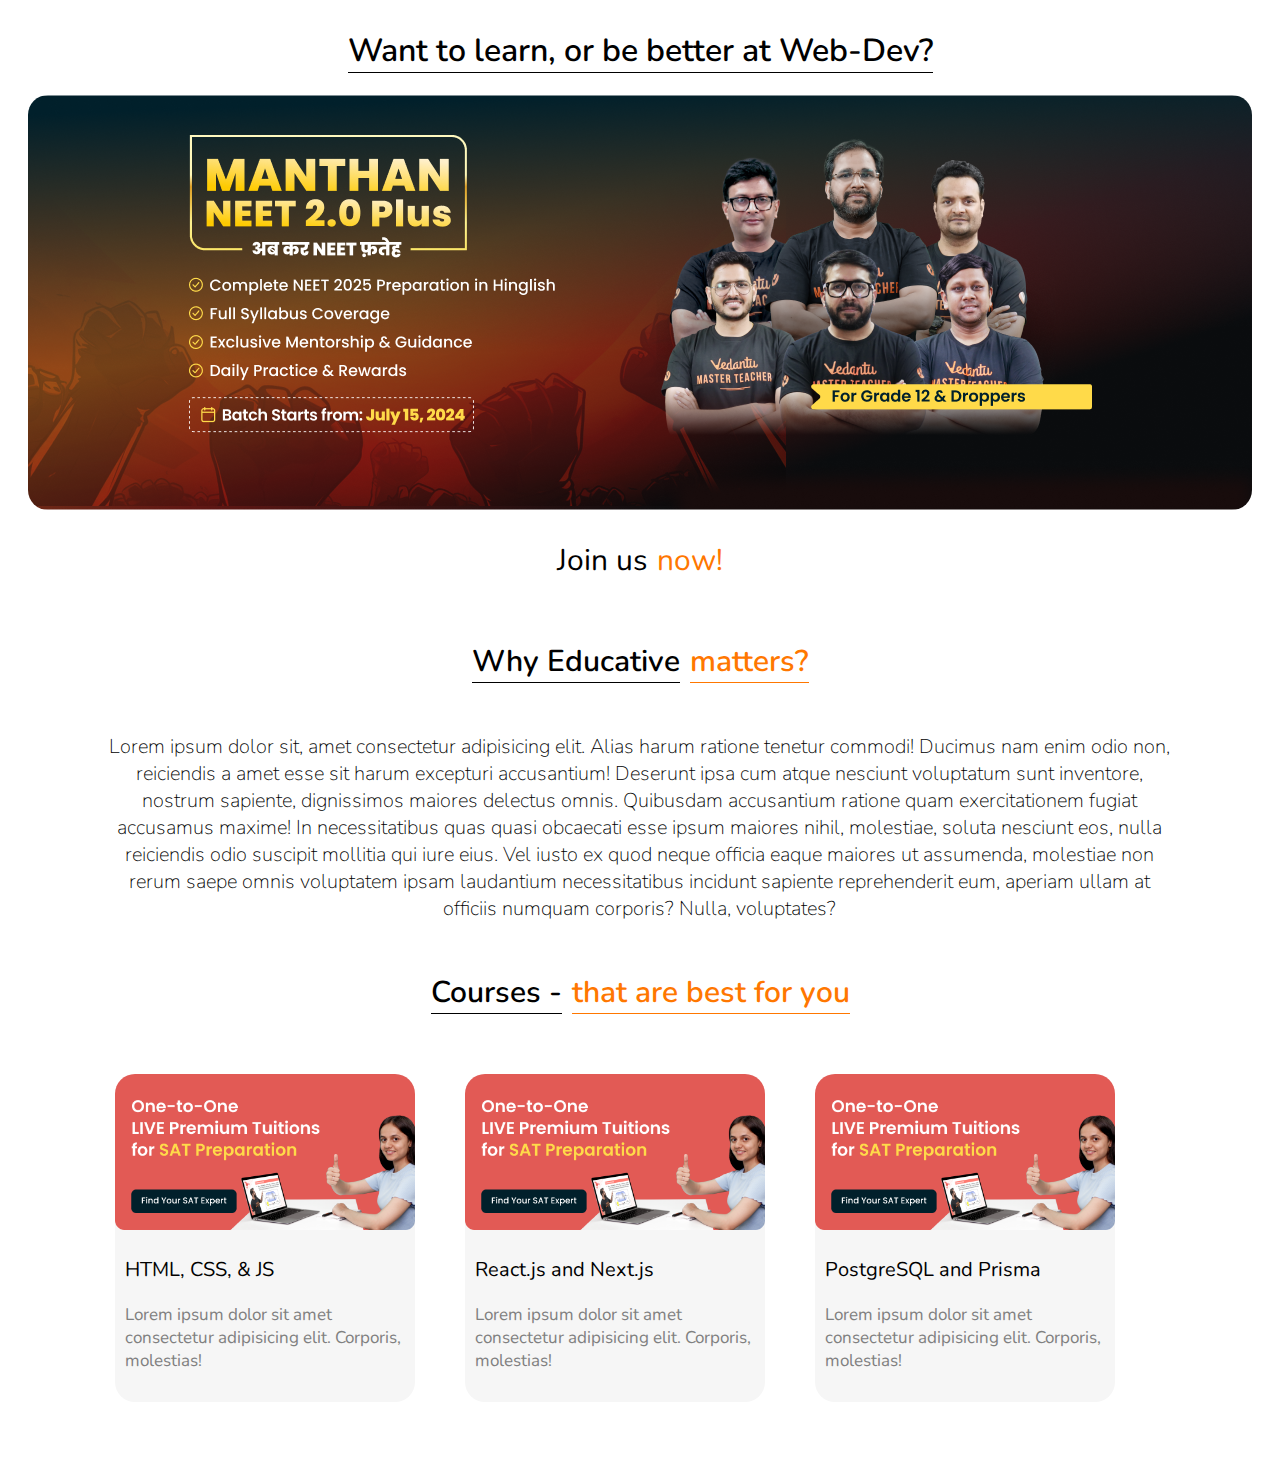
<file: index.html>
<!DOCTYPE html>
<html lang="en">
<head>
  <meta charset="UTF-8">
  <meta name="viewport" content="width=device-width, initial-scale=1.0">
  <title>Educative</title>
  <link rel="stylesheet" href="styles.css">
  <link rel="icon" href="icon.png">
</head>
<body>
  <!-- Heading and few advertisements -->
   <div class="container1">

  <h1 class="heading">Want to learn, or be better at Web-Dev?</h1>
</div>

  <div class="container1">
  <img src="./img1.png" class="img1">
  </div>
  <div class="container2"><p style="font-size: 30px; margin-right: 10px;">Join us</p> <p  style="font-size: 30px;color: rgb(255, 119, 0);">now!</p></div>
  <div class="container1">
    <div class="container2"><p class="heading2">Why Educative</p> <p class="heading3">matters?</p></div>
  </div>
  <div class="container3">
  <p class="about">Lorem ipsum dolor sit, amet consectetur adipisicing elit. Alias harum ratione tenetur commodi! Ducimus nam enim odio non, reiciendis a amet esse sit harum excepturi accusantium! Deserunt ipsa cum atque nesciunt voluptatum sunt inventore, nostrum sapiente, dignissimos maiores delectus omnis. Quibusdam accusantium ratione quam exercitationem fugiat accusamus maxime! In necessitatibus quas quasi obcaecati esse ipsum maiores nihil, molestiae, soluta nesciunt eos, nulla reiciendis odio suscipit mollitia qui iure eius. Vel iusto ex quod neque officia eaque maiores ut assumenda, molestiae non rerum saepe omnis voluptatem ipsam laudantium necessitatibus incidunt sapiente reprehenderit eum, aperiam ullam at officiis numquam corporis? Nulla, voluptates?</p>
</div>
<div class="container1">
  <div class="container2"><p class="heading2">Courses - </p> <p class="heading3">that are best for you</p></div>
</div>
  <div class="courses flex-container">
    <div class="course-item" onclick="click1()">
      <img src="./img2.png" class="img2">
      <p class="course-title">HTML, CSS, & JS</p>
      <p class="course-description">Lorem ipsum dolor sit amet consectetur adipisicing elit. Corporis, molestias!</p>
    </div>
    <div class="course-item" onclick="click2()">
      <img src="./img2.png" class="img2">
      <p class="course-title">React.js and Next.js</p>
      <p class="course-description">Lorem ipsum dolor sit amet consectetur adipisicing elit. Corporis, molestias!</p>
    </div>
    <div class="course-item" onclick="click3()">
      <img src="./img2.png" class="img2">
      <p class="course-title">PostgreSQL and Prisma</p>
      <p class="course-description">Lorem ipsum dolor sit amet consectetur adipisicing elit. Corporis, molestias!</p>
    </div>
    
</div>
<script>
  function click1(){
    window.open("html.html")
  }
  function click2(){
    window.open("react.html")
  }
  function click3(){
    window.open("backend.html")
  }
</script>
</body>
</html>
</file>
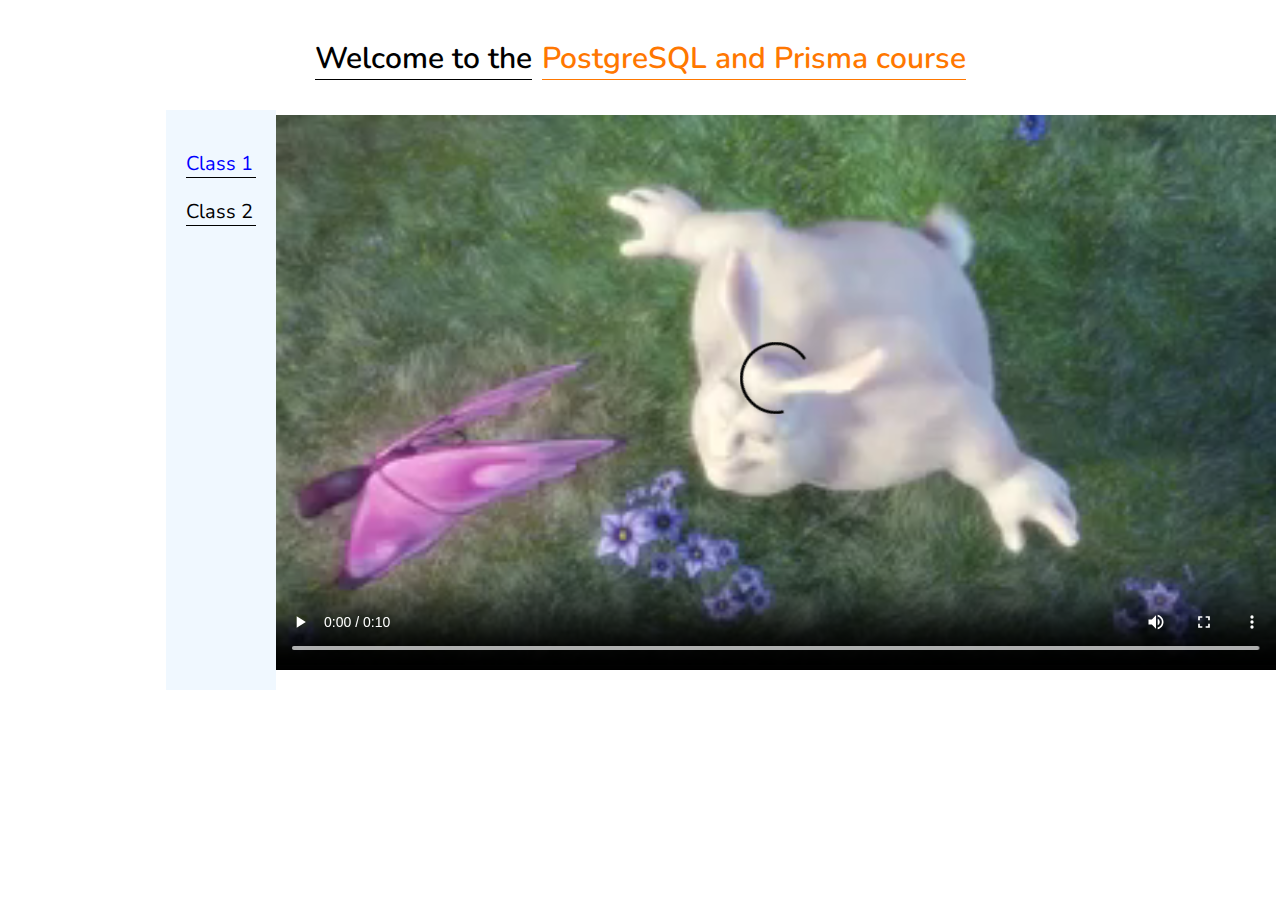
<file: backend.html>
<!DOCTYPE html>
<html lang="en">
<head>
  <meta charset="UTF-8">
  <meta name="viewport" content="width=device-width, initial-scale=1.0">
  <link rel="stylesheet" href="styles.css">
  <title>PostgreSQL and Prisma</title>
  <link rel="icon" href="icon.png">

</head>
<body>
  <div class="container1">
    <div class="container2"><p class="heading2">Welcome to the </p> <p class="heading3">PostgreSQL and Prisma course</p></div>
  </div>
  <div style="display: flex;justify-content: center;">
  <div style="width: 75%;min-height: 560px;display: flex;">
    <div style="background-color: aliceblue;height: 100%; padding: 20px;padding-bottom:0px;width: fit-content;min-width: 70px;"><p style="font-size: 20px;border-bottom: 1px solid #000;cursor: pointer;color: blue;" id="class1" onclick="onclick1()">Class 1</p><p style="font-size: 20px;border-bottom: 1px solid #000;cursor: pointer;"  id="class2"onclick="onclick2()">Class 2</p></div>
    <div style="display: flex;justify-content: center;">
    <video width="1000px" controls id="video">
      <source src="./vid1.mp4" type="video/mp4">
      <source src="./vid1.mp4" type="video/ogg">
    </video>
    
    
  </div>
  
  </div>
  </div>
  <script>
    var cl = "1"
    function onclick1(){
      cl = "1"
      document.getElementById("class1").style.color = "blue";
      document.getElementById("class2").style.color = "black";
      document.getElementById("video").src="./vid1.mp4";
      document.getElementById("video").load();
    }
    function onclick2(){
      cl = "2"
      document.getElementById("class2").style.color = "blue";
      document.getElementById("class1").style.color = "black";
      document.getElementById("video").src="./vid2.mp4";
      document.getElementById("video").load();
    }
    function changeVideo() {
  var video = document.getElementById("myVideo");
  video.src = "./vid2.mp4"; // Set the new video source
  video.load(); // Reload the video
}
  </script>
</body>
</html>


<!-- <p style="font-size: 20px;border-bottom: 1px solid #000;">Class 3</p> -->
</file>
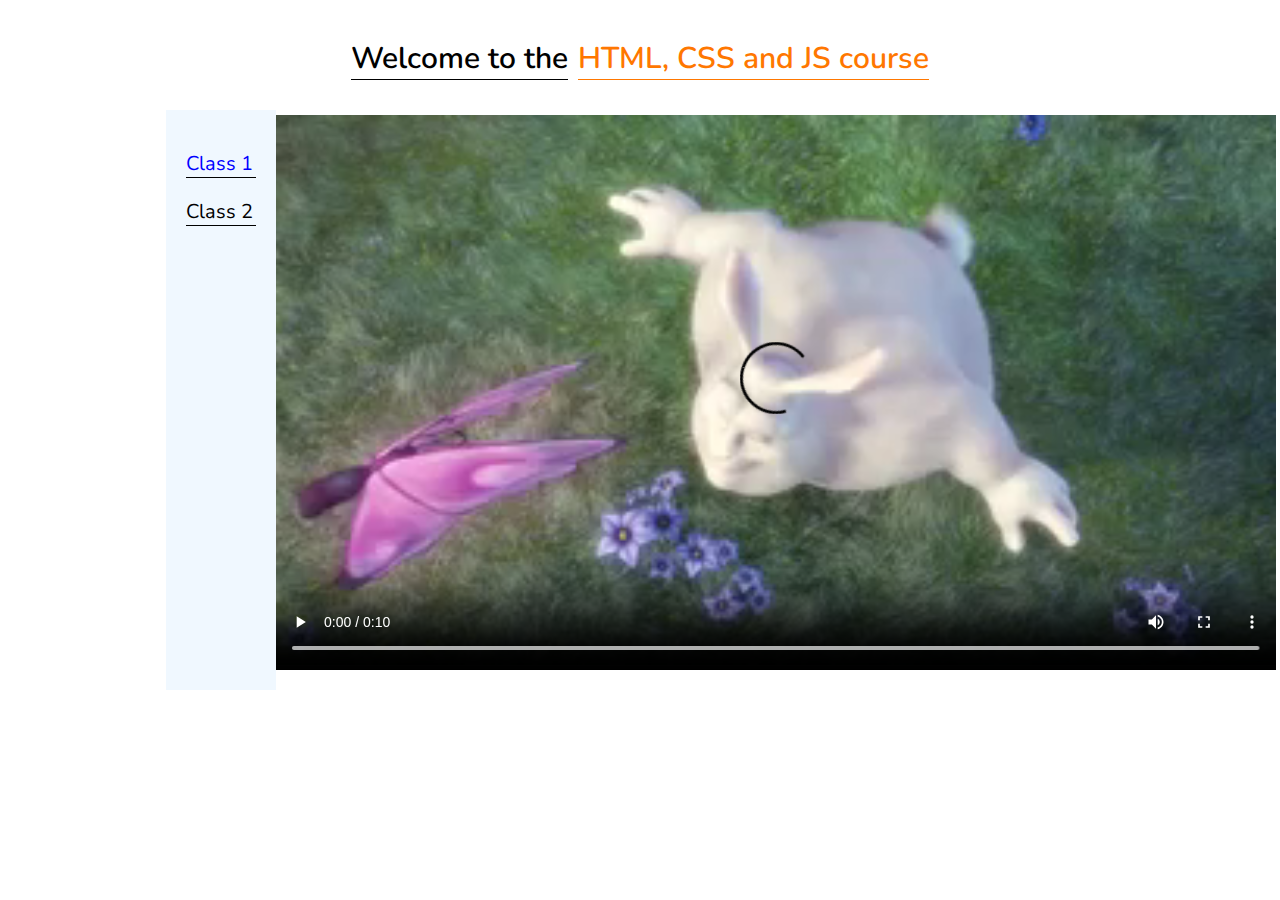
<file: html.html>
<!DOCTYPE html>
<html lang="en">
<head>
  <meta charset="UTF-8">
  <meta name="viewport" content="width=device-width, initial-scale=1.0">
  <link rel="stylesheet" href="styles.css">
  <title>HTML, CSS and JS</title>
  <link rel="icon" href="icon.png">

</head>
<body>
  <div class="container1">
    <div class="container2"><p class="heading2">Welcome to the </p> <p class="heading3">HTML, CSS and JS course</p></div>
  </div>
  <div style="display: flex;justify-content: center;">
  <div style="width: 75%;min-height: 560px;display: flex;">
    <div style="background-color: aliceblue;height: 100%; padding: 20px;padding-bottom:0px;width: fit-content;min-width: 70px;"><p style="font-size: 20px;border-bottom: 1px solid #000;cursor: pointer;color: blue;" id="class1" onclick="onclick1()">Class 1</p><p style="font-size: 20px;border-bottom: 1px solid #000;cursor: pointer;"  id="class2"onclick="onclick2()">Class 2</p></div>
    <div style="display: flex;justify-content: center;">
    <video width="1000px" controls id="video">
      <source src="./vid1.mp4" type="video/mp4">
      <source src="./vid1.mp4" type="video/ogg">
    </video>
    
    
  </div>
  
  </div>
  </div>
  <script>
    var cl = "1"
    function onclick1(){
      cl = "1"
      document.getElementById("class1").style.color = "blue";
      document.getElementById("class2").style.color = "black";
      document.getElementById("video").src="./vid1.mp4";
      document.getElementById("video").load();
    }
    function onclick2(){
      cl = "2"
      document.getElementById("class2").style.color = "blue";
      document.getElementById("class1").style.color = "black";
      document.getElementById("video").src="./vid2.mp4";
      document.getElementById("video").load();
    }
    function changeVideo() {
  var video = document.getElementById("myVideo");
  video.src = "./vid2.mp4"; // Set the new video source
  video.load(); // Reload the video
}
  </script>
</body>
</html>


<!-- <p style="font-size: 20px;border-bottom: 1px solid #000;">Class 3</p> -->
</file>
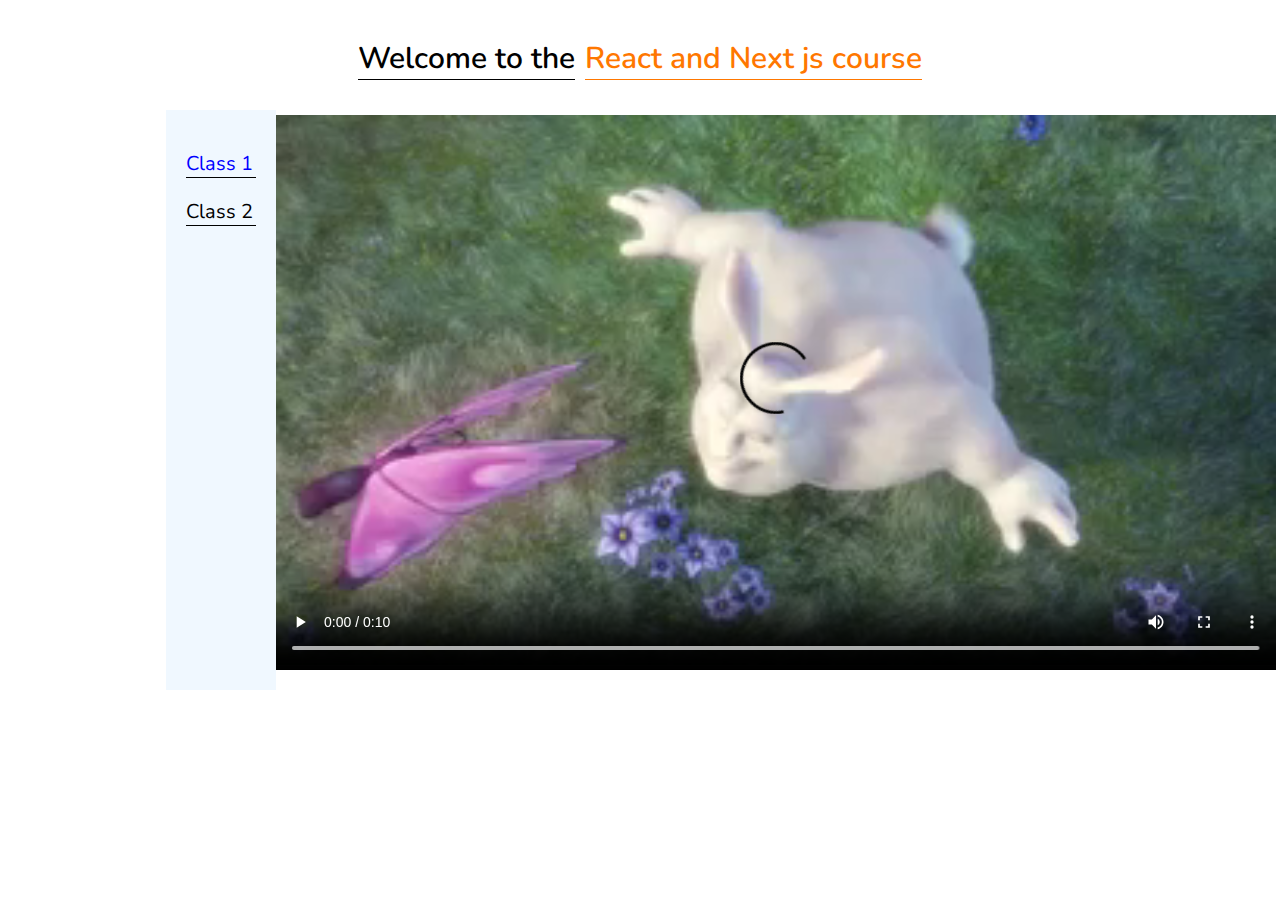
<file: react.html>
<!DOCTYPE html>
<html lang="en">
<head>
  <meta charset="UTF-8">
  <meta name="viewport" content="width=device-width, initial-scale=1.0">
  <link rel="stylesheet" href="styles.css">
  <link rel="icon" href="icon.png">

  <title>React.js and Next.js</title>
</head>
<body>
  <div class="container1">
    <div class="container2"><p class="heading2">Welcome to the </p> <p class="heading3">React and Next js course</p></div>
  </div>
  <div style="display: flex;justify-content: center;">
  <div style="width: 75%;min-height: 560px;display: flex;">
    <div style="background-color: aliceblue;height: 100%; padding: 20px;padding-bottom:0px;width: fit-content;min-width: 70px;"><p style="font-size: 20px;border-bottom: 1px solid #000;cursor: pointer;color: blue;" id="class1" onclick="onclick1()">Class 1</p><p style="font-size: 20px;border-bottom: 1px solid #000;cursor: pointer;"  id="class2"onclick="onclick2()">Class 2</p></div>
    <div style="display: flex;justify-content: center;">
    <video width="1000px" controls id="video">
      <source src="./vid1.mp4" type="video/mp4">
      <source src="./vid1.mp4" type="video/ogg">
    </video>
    
    
  </div>
  
  </div>
  </div>
  <script>
    var cl = "1"
    function onclick1(){
      cl = "1"
      document.getElementById("class1").style.color = "blue";
      document.getElementById("class2").style.color = "black";
      document.getElementById("video").src="./vid1.mp4";
      document.getElementById("video").load();
    }
    function onclick2(){
      cl = "2"
      document.getElementById("class2").style.color = "blue";
      document.getElementById("class1").style.color = "black";
      document.getElementById("video").src="./vid2.mp4";
      document.getElementById("video").load();
    }
    function changeVideo() {
  var video = document.getElementById("myVideo");
  video.src = "./vid2.mp4"; // Set the new video source
  video.load(); // Reload the video
}
  </script>
</body>
</html>


<!-- <p style="font-size: 20px;border-bottom: 1px solid #000;">Class 3</p> -->
</file>
<file: styles.css>
@import url('https://fonts.googleapis.com/css2?family=Nunito:ital,wght@0,200..1000;1,200..1000&display=swap');

body{
  font-family: Nunito;
}
.heading{
  font-weight: 600;
  border-bottom: 1px solid #000;
  width: fit-content;
}
.img1{
  border-radius: 20px;
  width: 100%;
  margin-left: 30px;
  margin-right: 30px;
}
.container1, .container2, .container3{
  display: flex;
  justify-content: center;
}
.heading2{
  font-size: 30px;
  font-weight: 600;
  border-bottom: 1px solid #000;
  margin-right: 10px;
}
.heading3 {
  font-size: 30px;
  font-weight: 600;
  border-bottom: 1px solid rgb(255, 119, 0);
  width: fit-content;
  color: rgb(255, 119, 0);
}

.about{
  width: 85%;
  text-align: center;
  font-size: 20px;
  font-weight: 200;
}
.courses{
  display: flex;
  margin: 30px;
  justify-content: center;
  flex-wrap: wrap;

}
.img2{
  border-radius: 20px 20px 0px 0px;
  width: 300px;
}
.flex-container {
  display: flex;
}

.course-item {
  width: 300px;
  background-color: rgb(246, 246, 246);
  border-radius: 20px;
  margin-right: 50px;
  margin-bottom: 30px; 
  transition: all 0.4s;
}
.course-item:hover {
  transform: scale(1.2);
}

.course-title {
  font-size: 20px;
  margin-left: 10px;
}

.course-description {
  font-size: 17px;
  margin-left: 10px;
  margin-bottom: 30px;
  color: grey;
}

/* Media query for smaller screens */
@media (max-width: 900px) {
  .course-item {
    width: 100%; /* Make each item take the full width of the container */
    margin-right: 0; /* Remove right margin */
  }

  .course-item img {
    width: 100%; /* Make the image take the full width of the container */
  }
}
</file>
